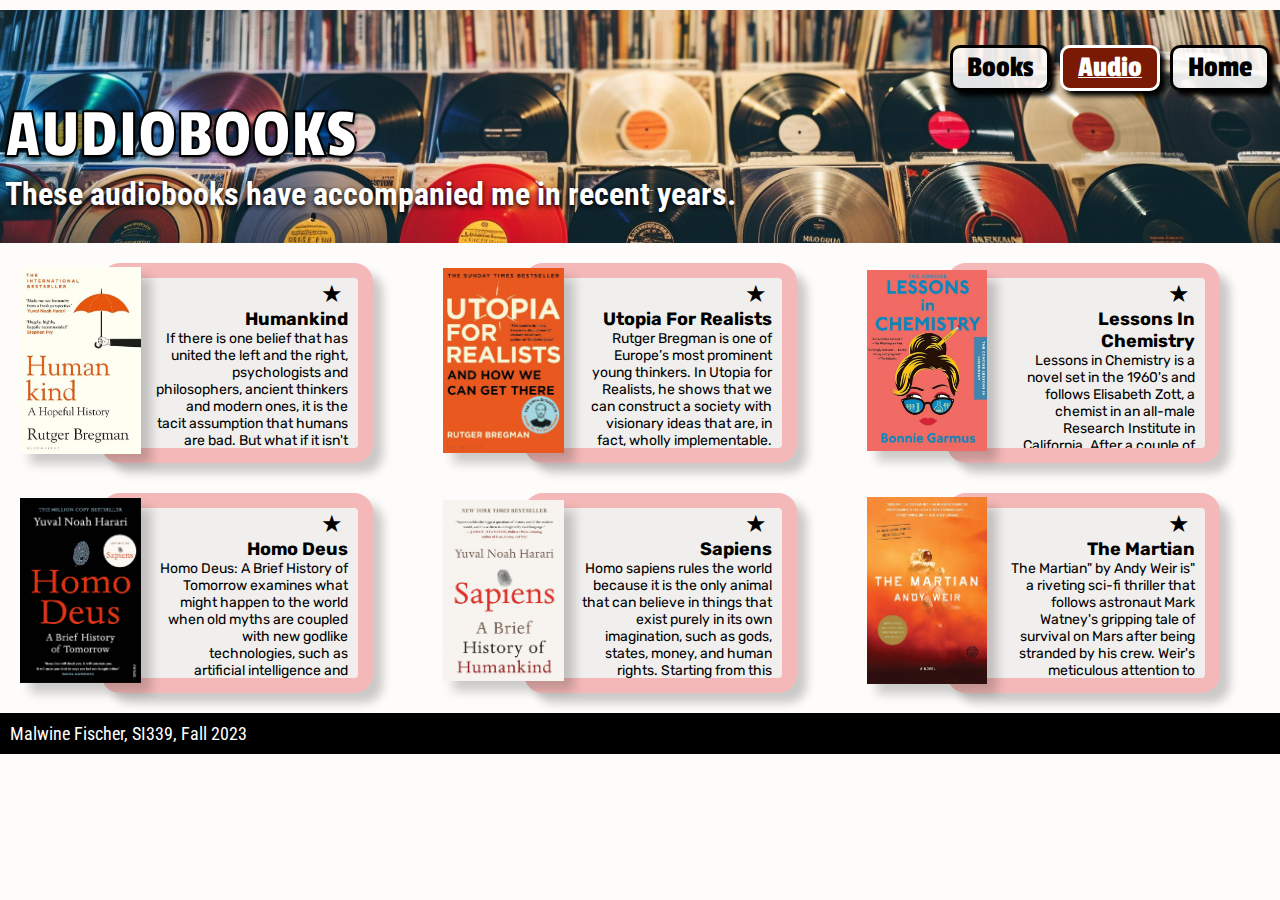
<file: audio.html>
<!DOCTYPE html>
<html lang="en">
<head>
    <meta charset="UTF-8">
    <meta name="viewport" content="width=device-width, initial-scale=1.0">
    <link rel="stylesheet" href="css/reset.css">
    <link rel="stylesheet" href="css/style.css">
    <link rel="icon" type="image/png" href="images/audio_fav.png">
    <link rel="stylesheet"
          href="https://fonts.googleapis.com/css?family=Passion+One">
    <link rel="stylesheet"
          href="https://fonts.googleapis.com/css?family=Roboto+Condensed">
    <link rel="stylesheet"
          href="https://fonts.googleapis.com/css?family=Bebas+Neue">
    <link rel="stylesheet"
          href="https://fonts.googleapis.com/css?family=Rubik">
    <title>Audiobooks</title>
</head>
<body>
    <div class="skip"><a href="#main">Skip to Main Content</a></div>
    

    <main>
    <header class="audio"> 
        <nav>
            <ul>
            <li><a href="index.html">Books</a> </li>
            <li><a id = "current" href="audio.html">Audio</a> </li>
            <li><a href="home.html">Home</a> </li>
            </ul>
        </nav>
        <h1 id="main">AUDIOBOOKS</h1> 
        <h2>These audiobooks have accompanied me in recent years.</h2>
    </header>

    <div class="book-grid">
    
    <div class="book">
    <div class="container">
        <img  src="images/humankind.webp" alt="book cover showing an arm holding a red umbrella" width="200">
        <!-- https://www.thalia.de/shop/home/artikeldetails/A1058925327 -->
        <div class="overlay">
        <div class="text">'Humankind' challenges conventional wisdom and unveils the extraordinary potential for kindness within us all. <br> - The Reader Magazine
        </div>
        </div>
        </div>
        <div class = "description" tabindex="0"> <span class="star" onclick="toggleFavorite(this)">&#9733;</span> <h3>Humankind</h3> If there is one belief that has united the left and the right, psychologists and philosophers, ancient thinkers and modern ones, it is the tacit assumption that humans are bad. But what if it isn't true? By providing a new historical perspective on the last 200,000 years of human history, Rutger Bregman sets out to prove that we are in fact hard-wired for kindness, geared toward cooperation rather than competition, and more inclined to trust rather than distrust one another.</div>
          <!-- https://www.amazon.de/Humankind-Hopeful-History-Rutger-Bregman/dp/1549159860 -->
        </div>

    <div class="book">
    <div class="container">
        <img  src="images/utopia.jpg" alt="red monochromatic cover including the title and the author" width="200">
        <!-- https://m.media-amazon.com/images/I/71eVQ8mHQoL._SL1500_.jpg -->
        <div class="overlay">
          <div class="text">A thought-provoking journey into the future we all secretly yearn for. <br> - Future Visions Quarterly</div>
        </div>
    </div>
    <div  class = "description" tabindex="0"> <span class="star" onclick="toggleFavorite(this)">&#9733;</span> <h3>Utopia For Realists</h3>Rutger Bregman is one of Europe’s most prominent young thinkers. In Utopia for Realists, he shows that we can construct a society with visionary ideas that are, in fact, wholly implementable. Every milestone of civilisation – from the end of slavery to the beginning of democracy – was once considered a utopian fantasy. New utopian ideas such as universal basic income and a fifteen-hour work week can become reality in our lifetime. </div>
          <!-- https://www.amazon.com/Utopia-Realists-How-Can-There/dp/1408893215/ref=m_crc_dp_lf_d_t1_sccl_2_1/141-8573754-0055354?pd_rd_w=UebmQ&content-id=amzn1.sym.76a0b561-a7b4-41dc-9467-a85a2fa27c1c&pf_rd_p=76a0b561-a7b4-41dc-9467-a85a2fa27c1c&pf_rd_r=Q91QB754HSPRWCSPRFB6&pd_rd_wg=V9j0A&pd_rd_r=1533319b-dd68-4962-a650-1e6ec30c307f&pd_rd_i=1408893215&psc=1 -->
        
    </div>

    <div class="book">
    <div class="container">
        <img  src="images/lessons_in_chemistry.jpg" alt="pink book cover portraying a woman wearing glasses and a pencil in her hair" width="200">
        <!-- https://m.media-amazon.com/images/I/61RR9-i9c4L._SL1360_.jpg -->
        <div class="overlay">
          <div class="text">Lessons in Chemistry' is a riveting tale of resilience and scientific brilliance. <br> - Scientific Storytelling Review</div>
        </div>
    </div>
        <div  class = "description" tabindex="0"><span class="star" onclick="toggleFavorite(this)">&#9733;</span> <h3>Lessons In Chemistry</h3>
            Lessons in Chemistry is a novel set in the 1960's and follows Elisabeth Zott, a chemist in an all-male Research Institute in California. After a couple of turning points in her life, she finds herself a single mom and the reluctant TV host of a cooking show where she combines her cooking lessons with fundamental lessons in science. Moreover, she introduces her audience to feminist concepts and encourages her fans to challenge the status quo.  </div>
    </div>

    <div class="book">
    <div class="container">
        <img  src="images/homo_deus.jpg" alt="black book cover with printed circuit board resembling fingerprint" width="200">
        <!-- https://m.media-amazon.com/images/I/71N6LbagzSL._SL1500_.jpg -->
        <div class="overlay">
          <div class="text">A bold exploration of our future, this book challenges our perceptions of humanity, technology, and the paths we may forge. <br> - Tomorrow's Insights Review</div>
    </div>
    </div>
    <div class="description" tabindex="0"><span class="star" onclick="toggleFavorite(this)">&#9733;</span> <h3>Homo Deus</h3>Homo Deus: A Brief History of Tomorrow examines what might happen to the world when old myths are coupled with new godlike technologies, such as artificial intelligence and genetic engineering. Humans conquered the world thanks to their unique ability to believe in collective myths about gods, money, equality and freedom. In Homo Deus, Prof. Harari looks to the future and explores how global power might shift, as the principal force of evolution – natural selection – is replaced by intelligent design.</div>
          <!-- https://www.ynharari.com/book/homo-deus/ -->
    </div>
    
    <div class="book">
    <div class="container">
        <img  src="images/sapiens.jpg" alt="beige book cover with fingerprint" width="200">
        <!-- https://m.media-amazon.com/images/I/716E6dQ4BXL._SL1500_.jpg -->
        <div class="overlay">
          <div class="text">A captivating narrative that reshapes our understanding of Homo sapiens and the epic journey we've undertaken. <br> - Historical Horizons Digest</div>
        </div>
        </div>
        <div class="description" tabindex="0"><span class="star" onclick="toggleFavorite(this)">&#9733;</span> <h3>Sapiens</h3>Homo sapiens rules the world because it is the only animal that can believe in things that exist purely in its own imagination, such as gods, states, money, and human rights. Starting from this provocative idea, Sapiens goes on to retell the history of our species from a completely fresh perspective. It takes us on a ride through our entire human history, from its evolutionary roots to the age of capitalism and genetic engineering, to uncover why we are the way we are.</div>
          <!-- https://www.ynharari.com/book/sapiens-2/ -->
        </div>

    <div class="book">
    <div class="container">
        <img  src="images/martian.jpg" alt="cover with astronaut in mars dust" width="200">
        <!-- https://m.media-amazon.com/images/I/71SRkQ-DwZL._SL1500_.jpg -->
        <div class="overlay">
          <div class="text">Andy Weir's 'The Martian' is a gripping odyssey of survival against the odds. <br> - Interstellar Adventures Gazette</div>
        </div>
        </div>
        <div class="description" tabindex="0"><span class="star" onclick="toggleFavorite(this)">&#9733;</span> <h3>The Martian</h3>"The Martian" by Andy Weir is a riveting sci-fi thriller that follows astronaut Mark Watney's gripping tale of survival on Mars after being stranded by his crew. Weir's meticulous attention to scientific detail and Watney's sharp wit combine to create an edge-of-your-seat narrative that explores human resilience and ingenuity in the face of seemingly insurmountable challenges.
        </div>
        </div>
    
</div>

    <footer>
        <p>Malwine Fischer, SI339, Fall 2023 <p>
    </footer>

    </main>

    <script src="js/script.js"></script>

</body>
</html>
</file>
<file: css/style.css>
html{
    scroll-behavior: smooth;
    font-size: 18px;
    background-color: #e7e1da1a;
}

.skip a{
    background: white;
    left: 0;
    padding: 4px;
    -webkit-transition: top 1s ease-out;
    transition: top 1s ease-out;
    z-index: 2;
    border-radius: 5px;
    position: absolute;
    top: -40px;
  }

header{
    font-family: 'Passion One', sans-serif;
    font-size: 72px;
    padding: 30px 5px 30px 5px;
    margin: 10px 0px 20px 0px;
    color: white;
    background-image: url(../images/background_books.jpg);
    background-size: cover;
    background-color: #5B9678;
}

nav ul{
    list-style: none;
    display: flex;
    flex-direction: column;
    justify-content: flex-end;
    padding-left: 0;
}

nav a{
    margin: 5px;
    text-align: center;
    line-height: 20px;
    font-size: 30px;
    border: 3px black solid;
    border-radius: 10px;
    padding: 10px;
    color: black;
    background-color: #ffffffe0;
    box-shadow: 5px 5px 5px black;
}

nav a:hover {
    color: #fff;
    background-color: #7b1a04;
  }

nav #current {
    color: #fff;
    border: 3px white solid;
    background-color: #7b1a04;
    text-decoration: underline 1px;
  }

.audio{
    background-image: url(../images/background_audio.png);
    /* https://yourghostproduction.com/wp-content/uploads/2023/07/callmewhatever_image_for_this_article__How_to_Start_a_Record_L_9b733bbf-f307-45dd-9c00-b42858f5bda5.png */
    background-position-y: center;
}

h1{
    text-shadow: 0 2px 5px #000000;
    -webkit-text-stroke-width: 2px; 
    /* -webkit-text-stroke-color: rgb(212, 110, 110); */
    -webkit-text-stroke-color: black;
}

h2{
    font-family: 'Roboto Condensed', sans-serif;
    font-weight: bold;
    font-size: 32px;
    text-shadow: 0 2px 5px #000000;
}

h3{
    font-size: 18px;
    font-weight: bold;
}

.book-grid{
    display: grid;
    grid-template-columns: 1fr;
    gap: 20px;
    justify-items: center;
    align-items: center;
    margin: 20px;
}

.container {
    position: relative;
    width: 50%;
  }
  
.overlay {
    position: absolute;
    bottom: 0;
    left: 100%;
    right: 0;
    background-color: #111111c3;
    overflow: hidden;
    width: 0;
    height: 100%;
    transition: .5s ease;
    position: absolute;
  }
  
.container:hover .overlay {
    width: 100%;
    left: 0;
  }
  
.text {
    color: white;
    font-family: 'Roboto Condensed', sans-serif;
    font-size: 12px;
    font-weight: bold;
    position: absolute;
    top: 50%;
    left: 50%;
    -webkit-transform: translate(-50%, -50%);
    -ms-transform: translate(-50%, -50%);
    transform: translate(-50%, -50%);
    text-align: center;
  }

.star {
    cursor: pointer;
    font-size: 24px;
    margin-right: 5px;
}

.star.favorite {
    color: rgb(237, 177, 55);
    text-shadow: 0px 0px 2px #414141;
}

.book{
    display: flex;
    flex-direction: row;
    align-items: center;
}

.container{
    z-index: 5;
}

.container img {
    box-shadow: 10px 10px 10px rgba(0, 0, 0, 0.2); 
}

.description{
    box-shadow: 10px 10px 10px rgba(0, 0, 0, 0.2); 
    font-size: 14px;
    font-family: 'Rubik', sans-serif;
    position: relative;
    left: -40px;
    width: 100%;
    direction: rtl;
    background-color:rgba(128, 128, 128, 0.105);
    padding: 2px 10px;
    /* box-shadow: 0 0 0 10px rgba(255, 0, 0, 0.23) inset; */
    border: solid 15px rgba(255, 0, 0, 0.23);
    border-radius: 19px;
    padding-left: 40px;
    max-height: 200px;
    overflow-y: auto;
}

footer{
    background-color: black;
    padding: 10px;
    color: white;
    font-family: 'Roboto Condensed', sans-serif;
}

.textbox { 
    padding: 30px; 
    transition: box-shadow 0.3s;
    font-family: 'Rubik', sans-serif;
    grid-column: 3 / span 1;
    box-shadow: 10px 10px 10px rgba(0, 0, 0, 0.2); 
    border: solid 15px rgba(255, 0, 0, 0.23);
    border-radius: 25px;
    /* grid-row: 1 / span 3; */
}

.textbox:hover {
    box-shadow: inset 0 0 30px rgba(169, 169, 169, 0.8); 
    box-shadow: 10px 10px 10px rgba(0, 0, 0, 0.2); 
    scale: 1.05;
}

.textbox span{
    font-style: italic;
}

.portrait{
    grid-column: 2 / span 1;
    box-shadow: 10px 10px 10px rgba(0, 0, 0, 0.2); 
    border-radius: 25px;
    border: solid 15px rgba(255, 0, 0, 0.007);
    opacity: 0.8;
    transition: 0.3s;
    /* grid-row: 2 / span 1; */
}

.portrait:hover{
    opacity: 1;
    scale: 1.05;
}

.homegrid{
    display: flex;
    flex-direction: column;
    /* grid-template-rows: 10% 80% 10%; */
    gap: 20px;
    margin: 40px;
    justify-items: center;
    align-items: center;
}

@media only screen and (min-width: 600px) {
    /* For tablets: */

    .skip a:focus {
        top: 20px;
    }

    nav ul{
        flex-direction: row;
    }

    nav a{
        display: block;
    }

    .book-grid{
        grid-template-columns: 1fr 1fr;
    }

}

@media only screen and (min-width: 800px) {
    /* For desktop: */

    nav a{
        display: block;
        width: 100px;
    }

    .book-grid{
    grid-template-columns: 1fr 1fr 1fr;
    gap: 30px;
    }

    .homegrid{
        flex-direction: row;
        gap: 40px;
    }

}
</file>
